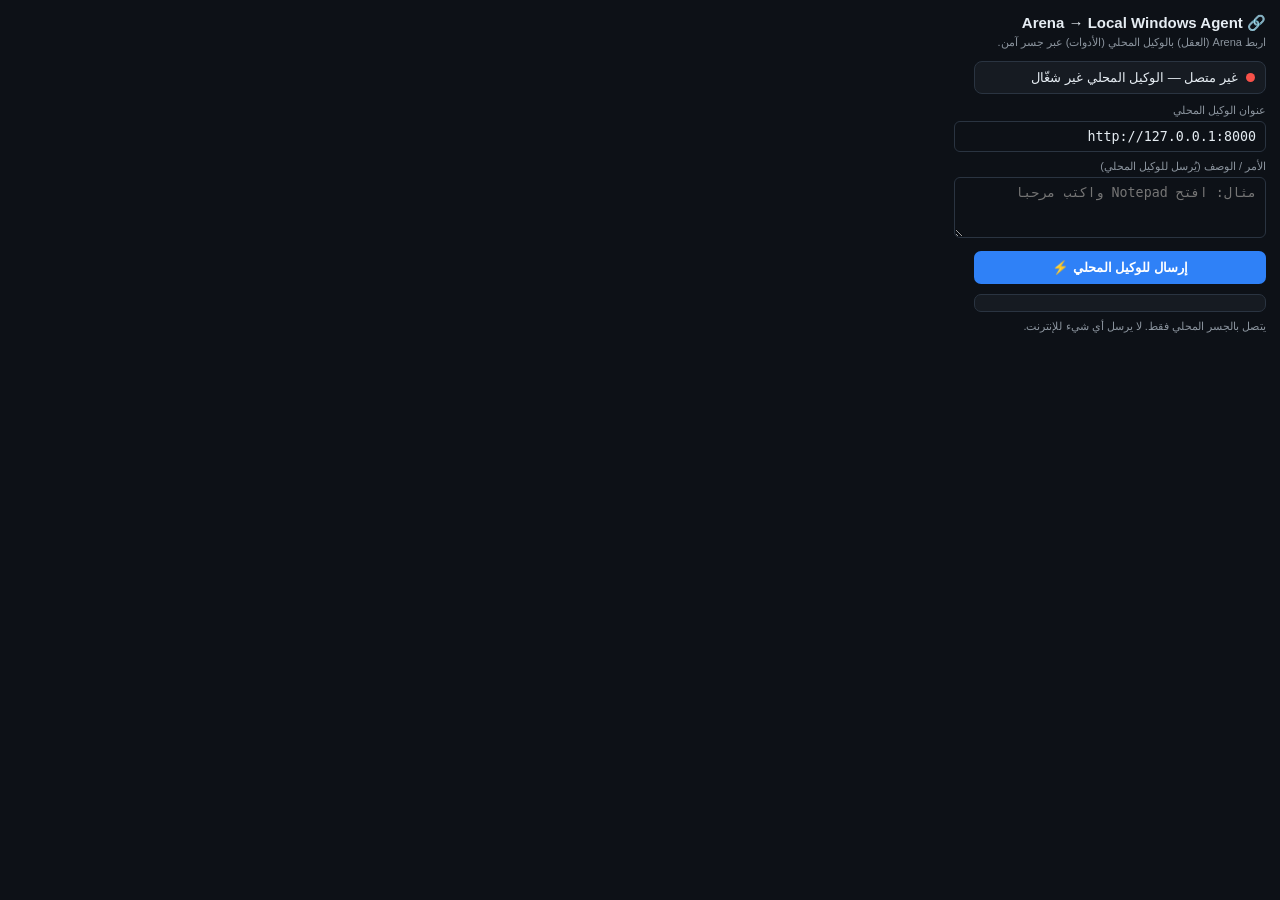
<file: browser-extension/popup.html>
<!DOCTYPE html>
<html lang="ar" dir="rtl">
<head>
  <meta charset="UTF-8" />
  <style>
    body { font-family: -apple-system, "Segoe UI", sans-serif; width: 320px; margin: 0; background: #0d1117; color: #e6edf3; font-size: 13px; }
    .wrap { padding: 14px; }
    h1 { font-size: 15px; margin: 0 0 4px; }
    .sub { color: #8b949e; font-size: 11px; margin-bottom: 12px; }
    .status { display: flex; align-items: center; gap: 8px; padding: 8px 10px; background: #161b22; border: 1px solid #2a3441; border-radius: 8px; margin-bottom: 10px; }
    .dot { width: 9px; height: 9px; border-radius: 50%; background: #8b949e; }
    .dot.ok { background: #3fb950; }
    .dot.bad { background: #f85149; }
    label { display: block; margin: 8px 0 4px; color: #8b949e; font-size: 11px; }
    input, textarea { width: 100%; background: #0d1117; border: 1px solid #2a3441; color: #e6edf3; border-radius: 6px; padding: 7px 9px; font-family: monospace; }
    button { width: 100%; margin-top: 10px; background: #2f81f7; border: none; color: #fff; padding: 9px; border-radius: 7px; cursor: pointer; font-weight: 600; }
    button:hover { background: #4f8cff; }
    .out { margin-top: 10px; max-height: 140px; overflow-y: auto; background: #161b22; border: 1px solid #2a3441; border-radius: 7px; padding: 8px; font-family: monospace; font-size: 11px; white-space: pre-wrap; color: #c9d1d9; }
    .hint { color: #8b949e; font-size: 11px; margin-top: 8px; }
  </style>
</head>
<body>
  <div class="wrap">
    <h1>🔗 Arena → Local Windows Agent</h1>
    <div class="sub">اربط Arena (العقل) بالوكيل المحلي (الأدوات) عبر جسر آمن.</div>

    <div class="status"><span class="dot" id="dot"></span><span id="statusText">…</span></div>

    <label>عنوان الوكيل المحلي</label>
    <input id="baseUrl" value="http://127.0.0.1:8000" />

    <label>الأمر / الوصف (يُرسل للوكيل المحلي)</label>
    <textarea id="prompt" rows="3" placeholder="مثال: افتح Notepad واكتب مرحبا"></textarea>

    <button id="send">إرسال للوكيل المحلي ⚡</button>
    <div class="out" id="out"></div>
    <div class="hint">يتصل بالجسر المحلي فقط. لا يرسل أي شيء للإنترنت.</div>
  </div>
  <script src="popup.js"></script>
</body>
</html>
</file>
